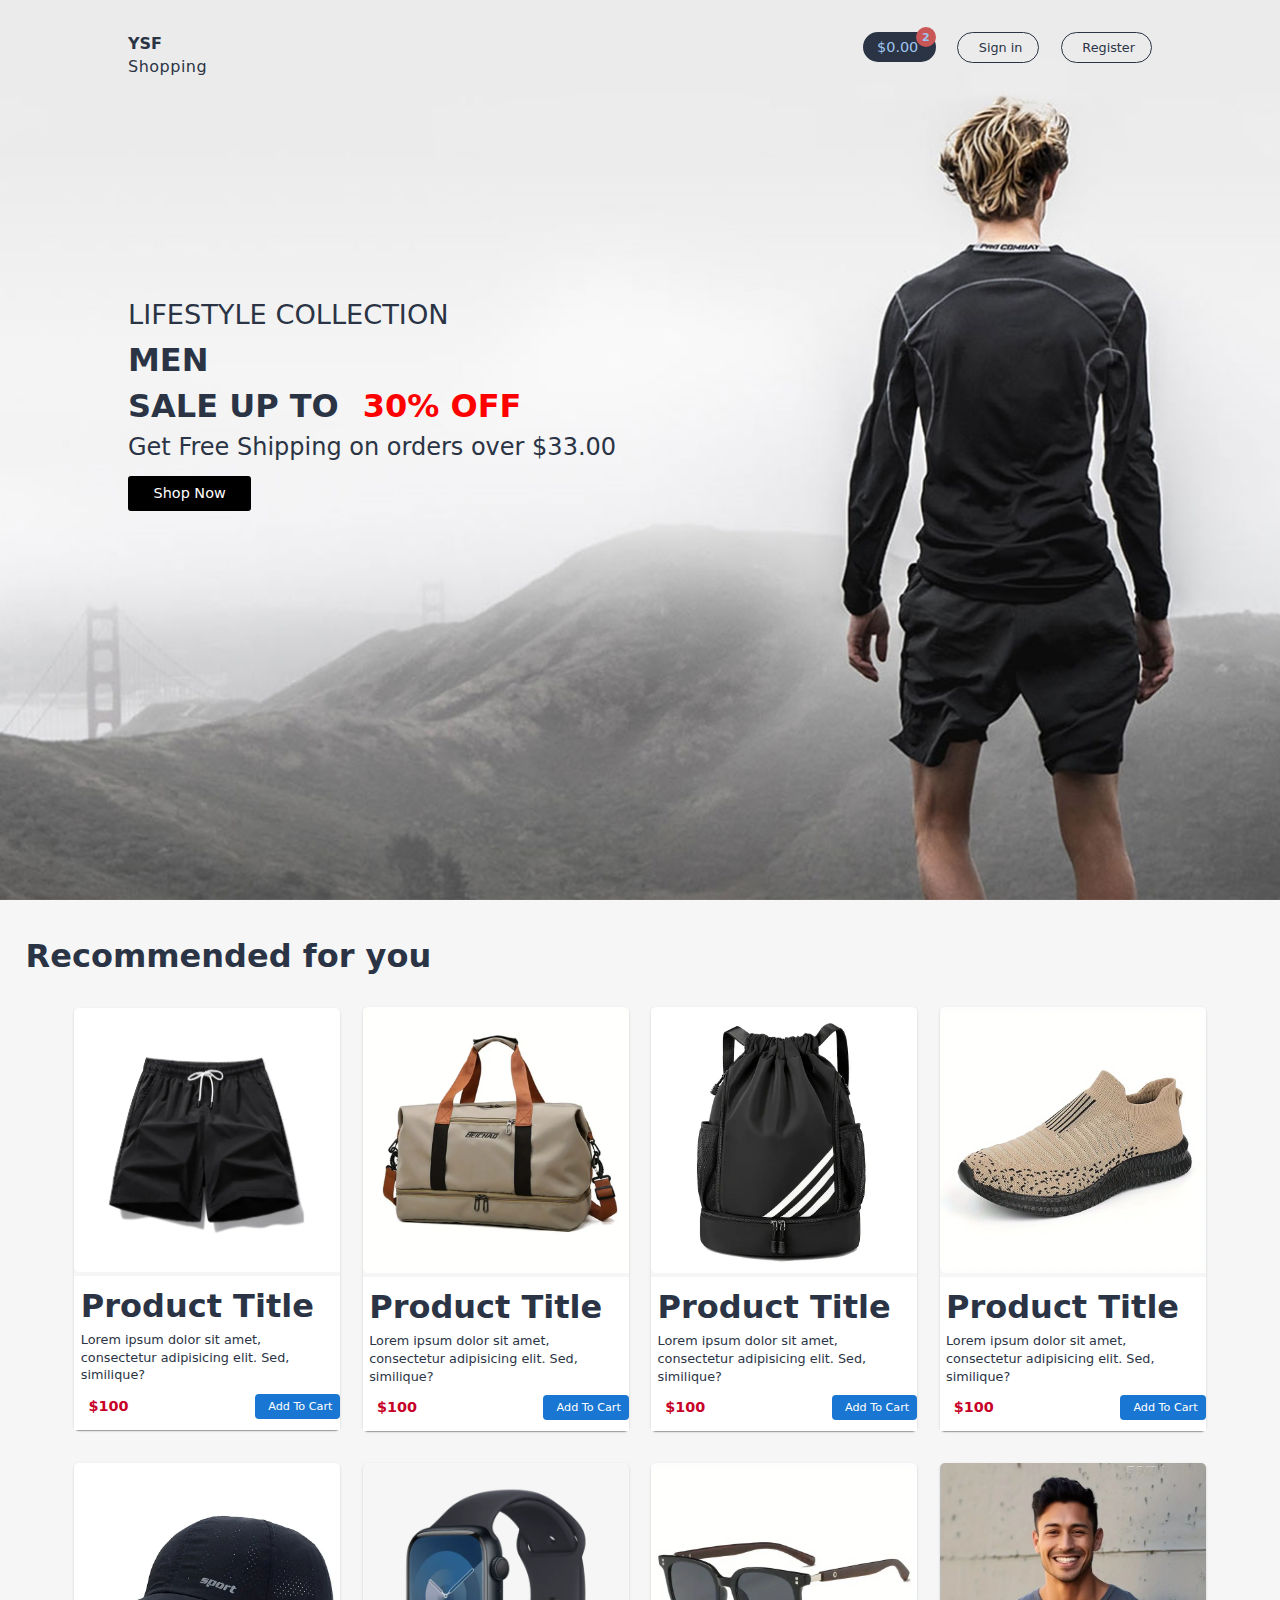
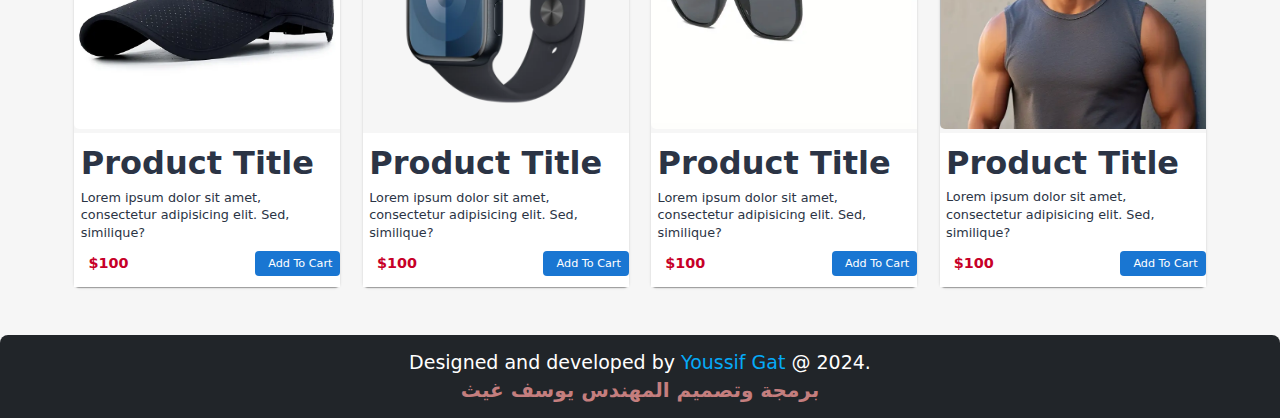
<file: index.html>
<!DOCTYPE html>
<html lang="en">
  <head>
    <meta charset="UTF-8" />
    <meta name="viewport" content="width=device-width, initial-scale=1.0" />
    <title>Youssef Market</title>
    <link rel="stylesheet" href="css/style.css" />
    <link rel="stylesheet" href="css/header.css" />
    <link
      rel="shortcut icon"
      href="./img/bag-shopping-solid.svg"
      type="image/x-icon"
    />
    <link
      rel="stylesheet"
      href="https://cdnjs.cloudflare.com/ajax/libs/font-awesome/6.6.0/css/all.min.css"
      integrity="sha512-Kc323vGBEqzTmouAECnVceyQqyqdsSiqLQISBL29aUW4U/M7pSPA/gEUZQqv1cwx4OnYxTxve5UMg5GT6L4JJg=="
      crossorigin="anonymous"
      referrerpolicy="no-referrer"
    />
    <link rel="stylesheet" href="./css/pages/index.css" />
    <link rel="stylesheet" href="./css/./footer.css">
  </head>
  <body>
    <div class="top-img">
      <header id="headerElement" class="flex">
        <div class="logo">
          <i class="fa-solid fa-bag-shopping"></i>
          <span style="font-weight: bold">YSF</span>
          <p style="letter-spacing: 0.5px">Shopping</p>
        </div>

        <div class="links">
          <a style="position: relative" class="cart" href="./pages/cart.html">
            <i class="fa-solid fa-cart-shopping"></i>
            $0.00
            <span class="products-number">2</span>
          </a>
          <a class="sign-in" href="./pages/signin.html">
            <i class="fa-solid fa-right-to-bracket"></i>
            Sign in</a
          >
          <a class="register" href="./pages/regiser.html">
            <i class="fa-solid fa-user-plus"></i>
            Register</a
          >
        </div>
      </header>

      <section class="content">
        <p class="lifestyle">Lifestyle Collection</p>
        <p class="men">MEN</p>
        <p class="sale">SALE UP TO <span>30% OFF</span></p>
        <p class="free-shipping">Get Free Shipping on orders over $33.00</p>
        <button>Shop Now</button>
      </section>
    </div>

    <main  class="">
      <h1 class="recommended">
        <i class="fa-solid fa-check"></i>
        Recommended for you</h1>

      <section class="products flex">
        <article class="card">
          <a href="/pages/product-details.html">
            <img width="266" src="./img/1.png" alt="srcset" />
          </a>

          <div style="width: 266px" class="content">
            <h1 class="title">Product Title</h1>
            <p class="description">
              Lorem ipsum dolor sit amet, consectetur adipisicing elit. Sed,
              similique?
            </p>

            <div
              class="flex"
              style="justify-content: space-between; padding-bottom: 0.7rem"
            >
              <div class="price">$100</div>

              <button class="add-to-cart flex">
                <i class="fa-solid fa-cart-plus"></i>
                Add To Cart</button>
            </div>
          </div>
        </article>

        <article class="card">
          <a href="/pages/product-details.html">
            <img width="266" src="./img/2.webp" alt="srcset" />
          </a>

          <div style="width: 266px" class="content">
            <h1 class="title">Product Title</h1>
            <p class="description">
              Lorem ipsum dolor sit amet, consectetur adipisicing elit. Sed,
              similique?
            </p>

            <div
              class="flex"
              style="justify-content: space-between; padding-bottom: 0.7rem"
            >
              <div class="price">$100</div>

              <button class="add-to-cart flex">
                <i class="fa-solid fa-cart-plus"></i>
                Add To Cart</button>
            </div>
          </div>
        </article>
        <article class="card">
          <a href="/pages/product-details.html">
            <img width="266" src="./img/3.webp" alt="srcset" />
          </a>

          <div style="width: 266px" class="content">
            <h1 class="title">Product Title</h1>
            <p class="description">
              Lorem ipsum dolor sit amet, consectetur adipisicing elit. Sed,
              similique?
            </p>

            <div
              class="flex"
              style="justify-content: space-between; padding-bottom: 0.7rem"
            >
              <div class="price">$100</div>

              <button class="add-to-cart flex">
                <i class="fa-solid fa-cart-plus"></i>
                Add To Cart</button>
            </div>
          </div>
        </article>

        <article class="card">
          <a href="/pages/product-details.html">
            <img width="266" src="./img/4.webp" alt="srcset" />
          </a>

          <div style="width: 266px" class="content">
            <h1 class="title">Product Title</h1>
            <p class="description">
              Lorem ipsum dolor sit amet, consectetur adipisicing elit. Sed,
              similique?
            </p>

            <div
              class="flex"
              style="justify-content: space-between; padding-bottom: 0.7rem"
            >
              <div class="price">$100</div>

              <button class="add-to-cart flex">
                <i class="fa-solid fa-cart-plus"></i>
                Add To Cart</button>
            </div>
          </div>
        </article>

        <article class="card">
          <a href="/pages/product-details.html">
            <img width="266" src="./img/5.webp" alt="srcset" />
          </a>

          <div style="width: 266px" class="content">
            <h1 class="title">Product Title</h1>
            <p class="description">
              Lorem ipsum dolor sit amet, consectetur adipisicing elit. Sed,
              similique?
            </p>

            <div
              class="flex"
              style="justify-content: space-between; padding-bottom: 0.7rem"
            >
              <div class="price">$100</div>

              <button class="add-to-cart flex">
                <i class="fa-solid fa-cart-plus"></i>
                Add To Cart</button>
            </div>
          </div>
        </article>

        <article class="card">
          <a href="/pages/product-details.html">
            <img width="266" src="./img/6.webp" alt="srcset" />
          </a>

          <div style="width: 266px" class="content">
            <h1 class="title">Product Title</h1>
            <p class="description">
              Lorem ipsum dolor sit amet, consectetur adipisicing elit. Sed,
              similique?
            </p>

            <div
              class="flex"
              style="justify-content: space-between; padding-bottom: 0.7rem"
            >
              <div class="price">$100</div>

              <button class="add-to-cart flex">
                <i class="fa-solid fa-cart-plus"></i>
                Add To Cart</button>
            </div>
          </div>
        </article>

        <article class="card">
          <a href="/pages/product-details.html">
            <img width="266" src="./img/7.webp" alt="srcset" />
          </a>

          <div style="width: 266px" class="content">
            <h1 class="title">Product Title</h1>
            <p class="description">
              Lorem ipsum dolor sit amet, consectetur adipisicing elit. Sed,
              similique?
            </p>

            <div
              class="flex"
              style="justify-content: space-between; padding-bottom: 0.7rem"
            >
              <div class="price">$100</div>

              <button class="add-to-cart flex">
                <i class="fa-solid fa-cart-plus"></i>
                Add To Cart</button>
            </div>
          </div>
        </article>

        <article class="card">
          <a href="/pages/product-details.html">
            <img width="266" src="./img/8.png" alt="srcset" />
          </a>

          <div style="width: 266px" class="content">
            <h1 class="title">Product Title</h1>
            <p class="description">
              Lorem ipsum dolor sit amet, consectetur adipisicing elit. Sed,
              similique?
            </p>

            <div
              class="flex"
              style="justify-content: space-between; padding-bottom: 0.7rem"
            >
              <div class="price">$100</div>

              <button class="add-to-cart flex">
                <i class="fa-solid fa-cart-plus"></i>
                Add To Cart</button>
            </div>
          </div>
        </article>


      </section>
    </main>



    <footer>
      Designed and developed by
      <span>Youssif Gat</span>
      @ 2024.
      <br>
      <p>  برمجة وتصميم المهندس يوسف غيث</p>
    </footer>

  <script src="./js/main.js"></script>


  </body>
</html>
</file>
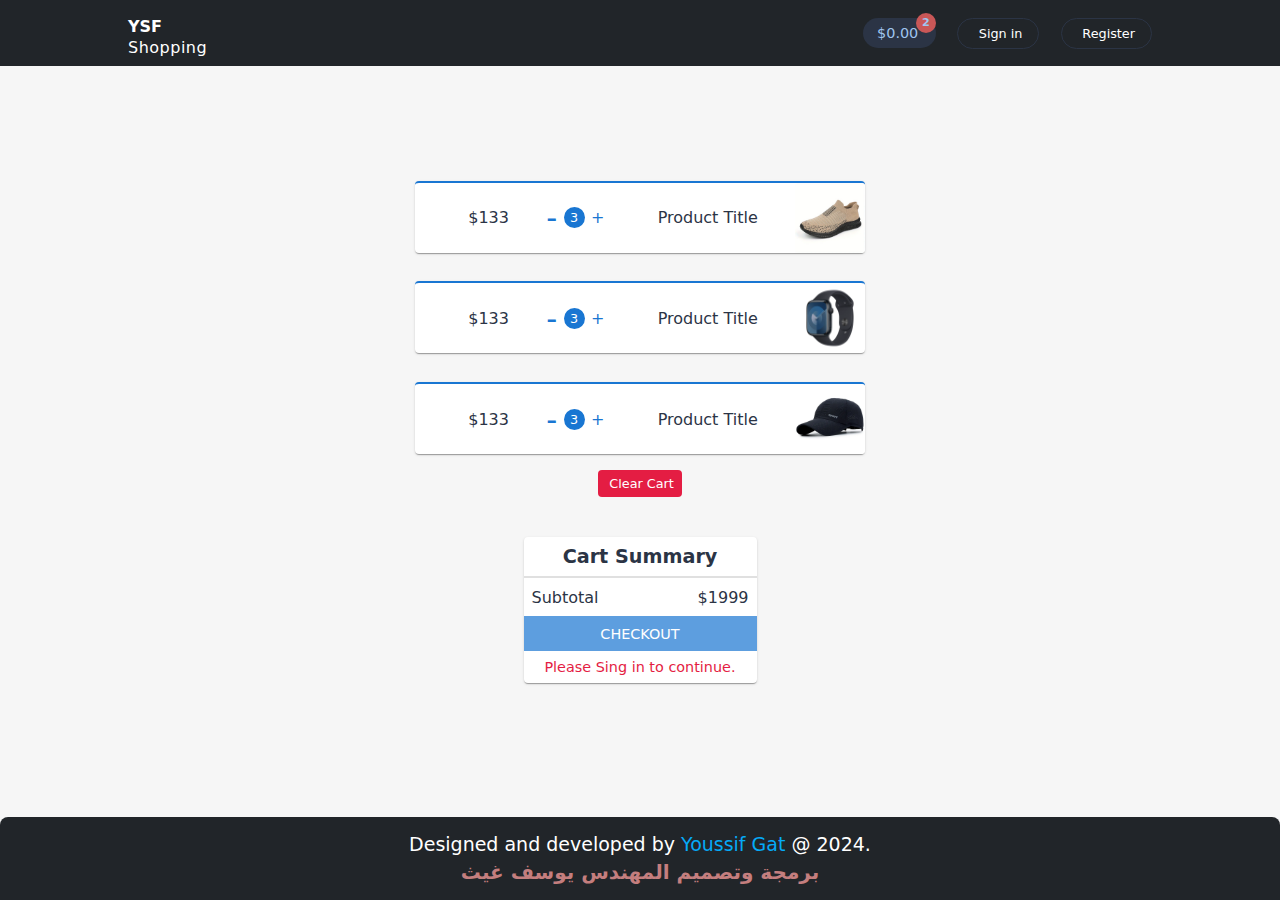
<file: pages/cart.html>
<!DOCTYPE html>
<html lang="en">
  <head>
    <meta charset="UTF-8" />
    <meta name="viewport" content="width=device-width, initial-scale=1.0" />
    <title>Cart</title>
    <link rel="stylesheet" href="../css/style.css" />
    <link rel="stylesheet" href="../css/header.css" />
    <link rel="stylesheet" href="../css/footer.css" />
    <link
      rel="stylesheet"
      href="https://cdnjs.cloudflare.com/ajax/libs/font-awesome/6.6.0/css/all.min.css"
      integrity="sha512-Kc323vGBEqzTmouAECnVceyQqyqdsSiqLQISBL29aUW4U/M7pSPA/gEUZQqv1cwx4OnYxTxve5UMg5GT6L4JJg=="
      crossorigin="anonymous"
      referrerpolicy="no-referrer"
    />
    <link
    rel="shortcut icon"
    href="./img/bag-shopping-solid.svg"
    type="image/x-icon"
  />
  <link rel="stylesheet" href="../css/pages/cart.css">
  </head>
  <body style="height: 100vh; display: grid;
  align-items: center;
  grid-template-rows: auto 1fr auto ">
    <header class="flex">
      <a href="/" class="logo">
        <i class="fa-solid fa-bag-shopping"></i>
        <span style="font-weight: bold">YSF</span>
        <p style="letter-spacing: 0.5px">Shopping</p>
      </a>

      <div class="links">
        <a style="position: relative" class="cart" href="">
          <i class="fa-solid fa-cart-shopping"></i>
          $0.00
          <span class="products-number">2</span>
        </a>
        <a class="sign-in" href="./signin.html">
          <i class="fa-solid fa-right-to-bracket"></i>
          Sign in</a
        >
        <a class="register" href="./regiser.html">
          <i class="fa-solid fa-user-plus"></i>
          Register</a
        >
      </div>
    </header>
    <main style="text-align: center;">
      <section class="cart">
        <article class="product flex">
          <button>
            <i class="fa-solid fa-trash-can"></i>
          </button>

          <p class="price">$133</p>

          <div class="flex" style="margin-right: 1rem;">
            <button class="decrease">-</button>
            <div class="quantity flex">3</div>
            <button class="increase">+</button>
          </div>
          <p class="title">Product Title</p>

          <img
             style="border-radius: 0.22rem"
             width="70"
             height="70"
             alt=""
             src="../img/4.webp"
          />

        </article>

        <article class="product flex">
          <button>
            <i class="fa-solid fa-trash-can"></i>
          </button>

          <p class="price">$133</p>

          <div class="flex" style="margin-right: 1rem;">
            <button class="decrease">-</button>
            <div class="quantity flex">3</div>
            <button class="increase">+</button>
          </div>
          <p class="title">Product Title</p>

          <img
             style="border-radius: 0.22rem"
             width="70"
             height="70"
             alt=""
             src="../img/6.webp"
          />

        </article>

        <article class="product flex">
          <button>
            <i class="fa-solid fa-trash-can"></i>
          </button>

          <p class="price">$133</p>

          <div class="flex" style="margin-right: 1rem;">
            <button class="decrease">-</button>
            <div class="quantity flex">3</div>
            <button class="increase">+</button>
          </div>
          <p class="title">Product Title</p>

          <img
             style="border-radius: 0.22rem"
             width="70"
             height="70"
             alt=""
             src="../img/5.webp"
          />

        </article>
      </section>
      <button class="clear">  
        <i
           style="color:#fff; margin-right: 0.2rem;"
           class="fa-solid fa-trash-can icon"
      >      
      </i>
        Clear Cart</button>


      <section class="summar">
        <h1>Cart Summary</h1>

        <div class="flex">
          <p class="Subtotal">Subtotal</p>
          <p>$1999</p>
        </div>
        <button disabled class="checkout">CHECKOUT</button>

        <a href="./signin.html">Please Sing in to continue.</a>
      </section>
    </main>

    <footer>
      Designed and developed by
      <span>Youssif Gat</span>
      @ 2024.
      <br />
      <p>برمجة وتصميم المهندس يوسف غيث</p>
    </footer>
  </body>
</html>
</file>
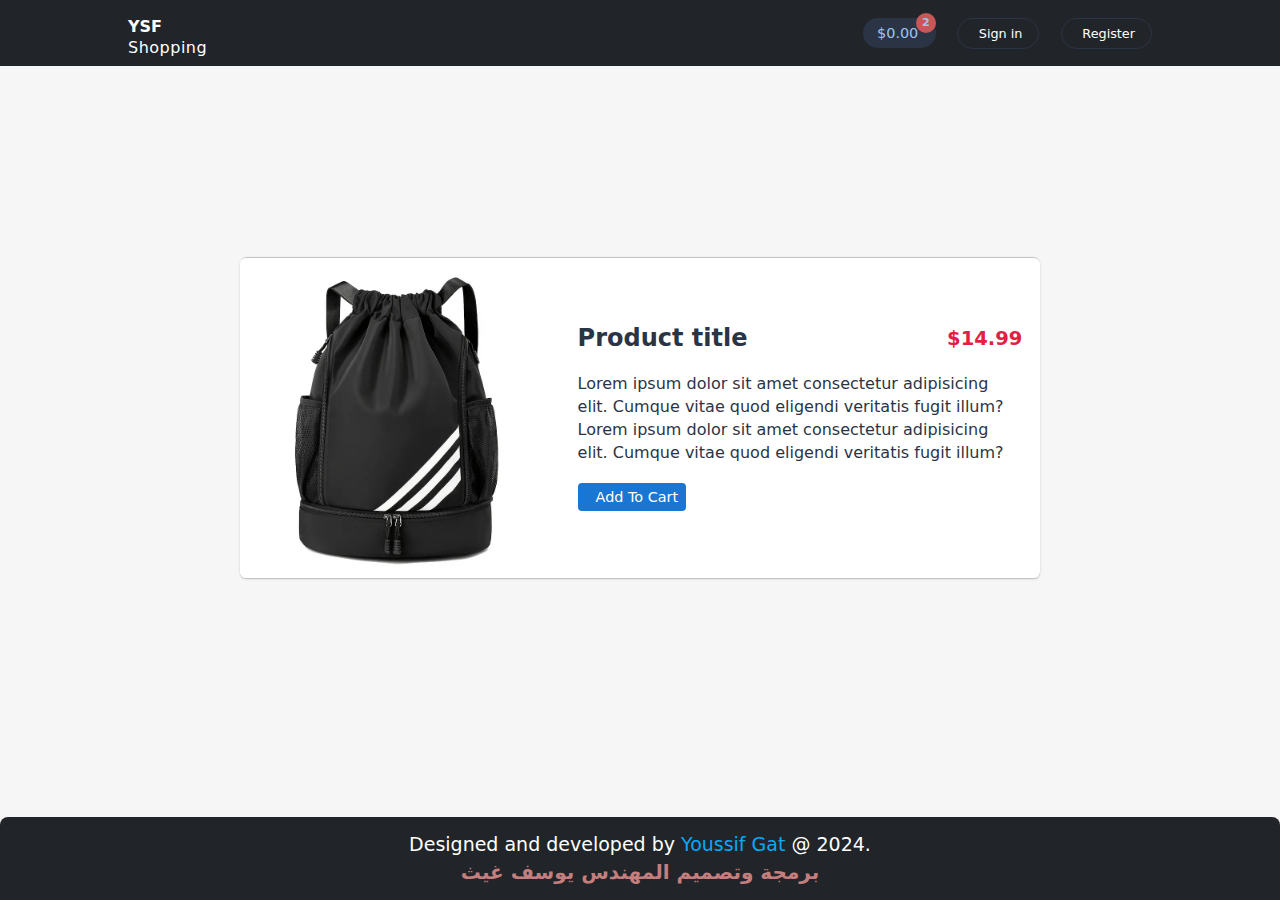
<file: pages/product-details.html>
<!DOCTYPE html>
<html lang="en">
  <head>
    <meta charset="UTF-8" />
    <meta name="viewport" content="width=device-width, initial-scale=1.0" />
    <title>Product details</title>
    <link rel="stylesheet" href="../css/style.css" />
    <link rel="stylesheet" href="../css/header.css" />
    <link rel="stylesheet" href="../css/footer.css" />
    <link
    rel="shortcut icon"
    href="../img/bag-shopping-solid.svg"
    type="image/x-icon"
  />
    <link
      rel="stylesheet"
      href="https://cdnjs.cloudflare.com/ajax/libs/font-awesome/6.6.0/css/all.min.css"
      integrity="sha512-Kc323vGBEqzTmouAECnVceyQqyqdsSiqLQISBL29aUW4U/M7pSPA/gEUZQqv1cwx4OnYxTxve5UMg5GT6L4JJg=="
      crossorigin="anonymous"
      referrerpolicy="no-referrer"
    />
    <link rel="stylesheet" href="../css/pages/product-details.css">
  </head>
  <body style="height: 100vh; display: grid;
  align-items: center;
  grid-template-rows: auto 1fr auto ">
    <header class="flex">
      <a href="/" class="logo">
        <i class="fa-solid fa-bag-shopping"></i>
        <span style="font-weight: bold">YSF</span>
        <p style="letter-spacing: 0.5px">Shopping</p>
      </a>

      <div class="links">
        <a style="position: relative" class="cart" href="./cart.html">
          <i class="fa-solid fa-cart-shopping"></i>
          $0.00
          <span class="products-number">2</span>
        </a>
        <a class="sign-in" href="./signin.html">
          <i class="fa-solid fa-right-to-bracket"></i>
          Sign in</a
        >
        <a class="register" href="./regiser.html">
          <i class="fa-solid fa-user-plus"></i>
          Register</a
        >
      </div>
    </header>
    <main style="text-align: center;" class="flex">
      <img alt="" src="../img/3.webp">
      <div class="product-details">
        <div style="justify-content: space-between" class="flex">
          <h2>Product title</h2>
          <p class="price">$14.99</p>
        </div>

        <p class="description">
          Lorem ipsum dolor 
          sit amet consectetur 
          adipisicing elit. 
          Cumque vitae quod eligendi 
          veritatis fugit illum?
          Lorem ipsum dolor 
          sit amet consectetur 
          adipisicing elit. 
          Cumque vitae quod eligendi 
          veritatis fugit illum?
        </p>

        <button class="flex add-to-cart">
          <i class="fa-solid fa-cart-plus"></i>
          Add To Cart
        </button>
      </div>
    </main>

    <footer>
      Designed and developed by
      <span>Youssif Gat</span>
      @ 2024.
      <br />
      <p>برمجة وتصميم المهندس يوسف غيث</p>
    </footer>
  </body>
</html>
</file>
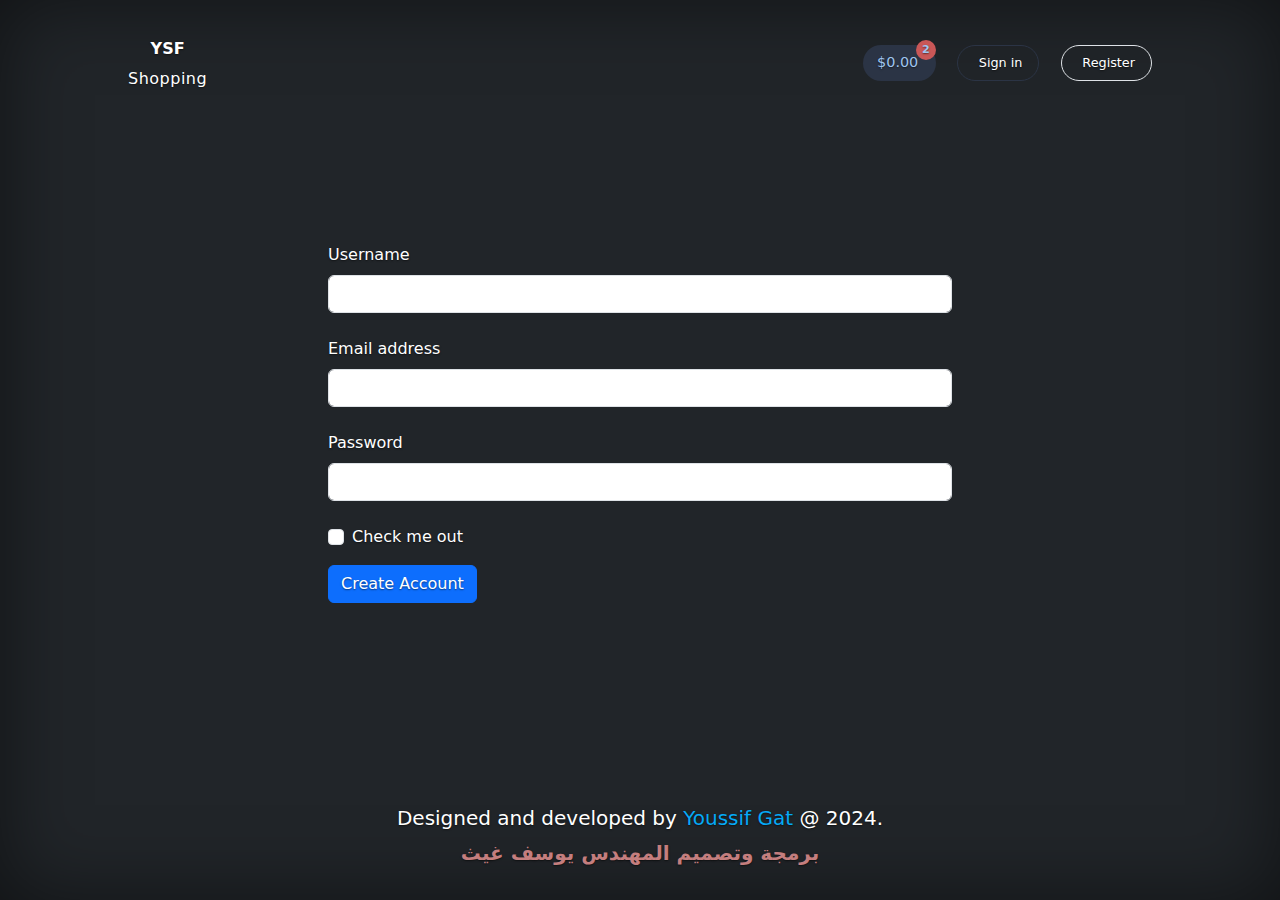
<file: pages/regiser.html>
<!DOCTYPE html>
<html lang="en">
<head>
  <meta charset="UTF-8">
  <meta name="viewport" content="width=device-width, initial-scale=1.0">
  <title>Register</title>
  <link href="../css/bootstrap.min.css" 
  rel="stylesheet"
   integrity="sha384-QWTKZyjpPEjISv5WaRU9OFeRpok6YctnYmDr5pNlyT2bRjXh0JMhjY6hW+ALEwIH" 
   crossorigin="anonymous"
   >
   <link
   rel="shortcut icon"
   href="./img/bag-shopping-solid.svg"
   type="image/x-icon"
 />
   <link
   rel="stylesheet"
   href="https://cdnjs.cloudflare.com/ajax/libs/font-awesome/6.6.0/css/all.min.css"
   integrity="sha512-Kc323vGBEqzTmouAECnVceyQqyqdsSiqLQISBL29aUW4U/M7pSPA/gEUZQqv1cwx4OnYxTxve5UMg5GT6L4JJg=="
   crossorigin="anonymous"
   referrerpolicy="no-referrer"
 />
   <link rel="stylesheet" href="../css/style.css">
   <link rel="stylesheet" href="../css/header.css">
   <link rel="stylesheet" href="../css/footer.css">
   <style>
    .fa-solid{
      color: white;
    }

    body {
  text-shadow: 0 .05rem .1rem rgba(0, 0, 0, .5);
  box-shadow: inset 0 0 5rem rgba(0, 0, 0, .5);
}

main {
  max-width: 42em;
}
footer{
  background-color: transparent;
}
   </style>
</head>
<body>
  <body 
  style="height: 100vh;
   display: grid;
    grid-template-rows: auto 1fr auto;
    align-items: center;
    " class="  text-center text-bg-dark">

  <header class="flex">
    <a href="/" class="logo">
      <i class="fa-solid fa-bag-shopping"></i>
      <span style="font-weight: bold">YSF</span>
      <p style="letter-spacing: 0.5px">Shopping</p>
    </a>

    <div class="links">
      <a style="position: relative" class="cart" href="./cart.html">
        <i class="fa-solid fa-cart-shopping"></i>
        $0.00
        <span class="products-number">2</span>
      </a>
      <a class="sign-in" href="./signin.html">
        <i class="fa-solid fa-right-to-bracket"></i>
        Sign in</a
      >
      <a class="register border" href="#">
        <i class="fa-solid fa-user-plus"></i>
        Register</a
      >
    </div>
  </header>
  <main class="px-4">
    <form style="text-align: left;">
      <div class="mb-4">
        <label for="username" class="form-label">Username</label>
        <input type="email" class="form-control" id="username" aria-describedby="emailHelp">
      </div>
      <div class="mb-4">
        <label for="exampleInputEmail1" class="form-label">Email address</label>
        <input type="email" class="form-control" id="exampleInputEmail1" aria-describedby="emailHelp">
        
      </div>
      <div class="mb-4">
        <label for="exampleInputPassword1" class="form-label">Password</label>
        <input type="password" class="form-control" id="exampleInputPassword1">
      </div>
      <div class="mb-3 form-check">
        <input type="checkbox" class="form-check-input" id="exampleCheck1">
        <label class="form-check-label" for="exampleCheck1">Check me out</label>
      </div>
      <button type="submit" class="btn btn-primary">Create Account</button>
    </form>
  
  </main>

  <footer class="lead">
    Designed and developed by
    <span>Youssif Gat</span>
    @ 2024.
    <br />
    <p>برمجة وتصميم المهندس يوسف غيث</p>
  </footer>

</body>
</html>
</file>
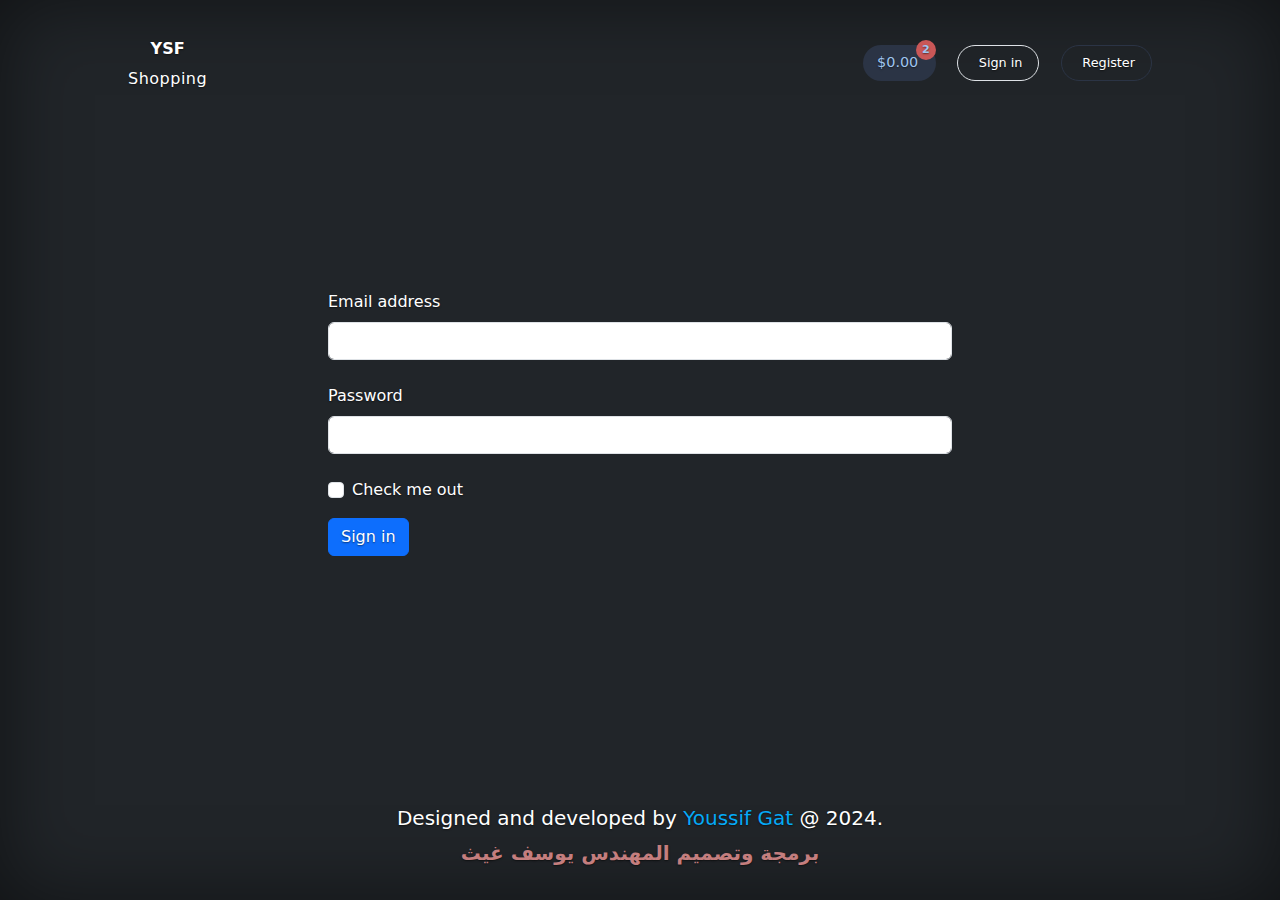
<file: pages/signin.html>
<!DOCTYPE html>
<html lang="en">
<head>
  <meta charset="UTF-8">
  <meta name="viewport" content="width=device-width, initial-scale=1.0">
  <title>Sign in</title>
  <link href="../css/bootstrap.min.css" 
  rel="stylesheet"
   integrity="sha384-QWTKZyjpPEjISv5WaRU9OFeRpok6YctnYmDr5pNlyT2bRjXh0JMhjY6hW+ALEwIH" 
   crossorigin="anonymous"
   >
   <link
   rel="shortcut icon"
   href="./img/bag-shopping-solid.svg"
   type="image/x-icon"
 />
   <link
   rel="stylesheet"
   href="https://cdnjs.cloudflare.com/ajax/libs/font-awesome/6.6.0/css/all.min.css"
   integrity="sha512-Kc323vGBEqzTmouAECnVceyQqyqdsSiqLQISBL29aUW4U/M7pSPA/gEUZQqv1cwx4OnYxTxve5UMg5GT6L4JJg=="
   crossorigin="anonymous"
   referrerpolicy="no-referrer"
 />
   <link rel="stylesheet" href="../css/style.css">
   <link rel="stylesheet" href="../css/header.css">
   <link rel="stylesheet" href="../css/footer.css">
   <style>
    .fa-solid{
      color: white;
    }

    body {
  text-shadow: 0 .05rem .1rem rgba(0, 0, 0, .5);
  box-shadow: inset 0 0 5rem rgba(0, 0, 0, .5);
}

main {
  max-width: 42em;
}
footer{
  background-color: transparent;
}
   </style>
</head>
<body>
  <body 
  style="height: 100vh;
   display: grid;
    grid-template-rows: auto 1fr auto;
    align-items: center;
    " class="  text-center text-bg-dark">

  <header class="flex">
    <a href="/" class="logo">
      <i class="fa-solid fa-bag-shopping"></i>
      <span style="font-weight: bold">YSF</span>
      <p style="letter-spacing: 0.5px">Shopping</p>
    </a>

    <div class="links">
      <a style="position: relative" class="cart" href="./cart.html">
        <i class="fa-solid fa-cart-shopping"></i>
        $0.00
        <span class="products-number">2</span>
      </a>
      <a class="sign-in border" href="./signin.html">
        <i class="fa-solid fa-right-to-bracket"></i>
        Sign in</a
      >
      <a class="register " href="#">
        <i class="fa-solid fa-user-plus"></i>
        Register</a
      >
    </div>
  </header>
  <main class="px-4">
    <form style="text-align: left;">
      
      <div class="mb-4">
        <label for="exampleInputEmail1" class="form-label">Email address</label>
        <input type="email" class="form-control" id="exampleInputEmail1" aria-describedby="emailHelp">
        
      </div>
      <div class="mb-4">
        <label for="exampleInputPassword1" class="form-label">Password</label>
        <input type="password" class="form-control" id="exampleInputPassword1">
      </div>
      <div class="mb-3 form-check">
        <input type="checkbox" class="form-check-input" id="exampleCheck1">
        <label class="form-check-label" for="exampleCheck1">Check me out</label>
      </div>
      <button type="submit" class="btn btn-primary">Sign in</button>
    </form>
  
  </main>

  <footer class="lead">
    Designed and developed by
    <span>Youssif Gat</span>
    @ 2024.
    <br />
    <p>برمجة وتصميم المهندس يوسف غيث</p>
  </footer>

</body>
</html>
</file>
<file: css/style.css>
:root{
  --bodyBG:#f6f6f6;
  --bodyFont:#2b3445;
  --blue: #9fc5ef;
  --blue-button:#1976d2;
  --icons: #40464d;
  --footer-bg: #212529;
  --white: #fff;
  --red-button: #e41d43;
}

body{
  color: VAR(--bodyFont);
  background-color: var(--bodyBG)
}

.border{
  border: 4px solid red;
}

.flex{
  align-items: center;
  display: flex
}

*{
  margin: 0;
  padding: 0;
}

@import url("https://fonts.googleapis.com/css2?family=Roboto:ital,wght@0,100;0,300;0,400;0,500;0,700;0,900;1,100;1,300;1,400;1,500;1,700;1,900&display=swap");

html {
  font-family: system-ui, -apple-system, "Roboto", sans-serif;
  box-sizing: border-box;
}

*,
*:before,
*:after {
  box-sizing: inherit;
}
::-webkit-scrollbar {
  width: 0.88rem;
 }
 
::-webkit-scrollbar-track {
  border: 7px solid #292c3b;
  box-shadow: inset 0 0 2.5px 2px rgba(0, 0, 0, 0.5);
  border-radius: 4px;
  background-color: #d4d4d8;
  }
 
::-webkit-scrollbar-thumb {
  background: #999;
  border-radius: 2px;
}
 
::-webkit-scrollbar-thumb:hover {
  background: #555;
}
 
/* for Firefox */
 html {
  scrollbar-color: #9e4673 #3d4a59;
} 

main{
  width: 100%;
  margin-inline: auto;
}

@media (width < 600px){
  main{
    width: 100%;
  }
}

 a, button{
  all:unset;
  display: inline-block;
  transition: 0.2s;
 }

 button:active, a:active{
  scale: 0.9;
 }

 button:hover, a:hover{
  cursor: pointer;
 }

 button:disabled{
  opacity: 0.7;
  cursor: not-allowed;
  scale: 1;
 }

 li{
  list-style: none;
 }

 .fa-solid{
  color: var(--icons);
 }
</file>
<file: css/header.css>
header.flex {
  justify-content: space-between;
  padding-inline: 10%;
  padding-top: 1.2rem;

  & .links .fa-solid {
    margin-right: 0.3rem;
  }

  & .sign-in {
    margin-inline: 1rem;
  }

  & .sign-in,
  & .register {
    border: 1px solid var(--bodyFont);
    padding: 0.44rem 1rem;
    border-radius: 55px;
    font-size: 0.8rem;
    font-weight: 500;
  }

  & .sign-in:hover,
  & .register:hover,
  & .sign-in:hover,
  .fa-solid,
  & .register:hover .fa-solid {
    background-color: var(--bodyFont);
    color: var(--blue);
  }

  & .cart {
    background-color: var(--bodyFont);
    color: var(--blue);
    font-size: 0.9rem;
    padding: 0.44rem 1.1rem 0.44rem 0.6rem;
    border-radius: 55px;
  }

  & .cart .fa-solid {
    color: var(--blue);
  }

  .products-number {
    position: absolute;
    right: 0;
    top: -5px;
    font-size: 0.7rem;
    font-weight: bold;
    background-color: rgb(201, 87, 87);
    height: 20px;
    width: 20px;
    display: flex;
    align-items: center;
    justify-content: center;
    border-radius: 50%;
  }

  & .fa-bag-shopping {
    font-size: 2rem;
  }
}

@media (width < 600px) {
  header.flex {
    justify-content: center;
    padding-inline: 0;

    .links {
      display: flex;
      flex-wrap: wrap;
      justify-content: center;
      gap: 1rem;
    }
  }
  .logo {
    display: none;
  }
}

header.scroll-down{
  position: fixed;
  right: 0;
  left: 0;
padding-bottom: 0.5rem;
  background-color: var(--footer-bg);
  color: #f8f4f4;
  z-index: 11;

  & .fa-bag-shopping,
  & .fa-user-plus,
  & .fa-right-to-bracket{
    color: white;
  }

  & .logo{
    font-size: 0.8rem;
  }

  & .logo .fa-bag-shopping{
    font-size: 1.66rem;
  }
}
</file>
<file: css/pages/index.css>
div.top-img {
  position: relative;
  height: 100vh;
  background-image: url(../../img/bac.jpg);
  background-position: center;
  background-repeat: no-repeat;
  background-size: cover;
  background-attachment: fixed;
}
@media (width < 1000px) {
}

section.content {
  font-size: 2rem;
  position: absolute;
  top: 45%;
  transform: translateY(-50%);
  margin-left: 10%;


& .lifestyle{
  text-transform: uppercase;
  font-size: 1.7rem;
}
& .men{
  margin-top: 0.7rem;
  font-weight: bold;
}
& .sale{
  margin-block: 0.5rem;
  font-weight: bold;
}
& .sale span{
  color: red;
  margin-left: 0.8rem;
}
& .free-shipping{
  font-size: 1.5rem;
}
& button{
  background-color: black;
  color: white;
  margin-top: 0.9rem;
  font-size: 0.9rem;
  border-radius: 3px;
  padding: 0.6rem 1.6rem;
}
}

main h1.recommended{
  margin: 2.3rem 0 2rem 2%;
}

@media (width < 600px){
  main h1.recommended{
    margin: 2.3rem 0 2rem 2% 0;
    font-size: 1.4rem;
  }
  }

main section.products.flex{
  flex-wrap: wrap;
  justify-content: center;
  gap: 2rem 1.4rem;

  & article.card{
   border-radius: 5px;
   box-shadow: rgba(0, 0, 0, 0.2) 0px 2px 1px -1px,
   rgba(0, 0, 0, 0.14) 0px 1px 1px 0px,
   rgba(0, 0, 0, 0.12) 0px 1px 3px 0px;
   transition: 0.2s;
 }

 & article.card:hover{
  scale: 1.01;
 }

 & img{
  border-radius: 5px 5px 0  ;
 }

 & .card .content{
  background-color: #fff;
  border-radius: 0 0 5px 5ox;
 }

 & .card .content .title{
    padding-top: 0.7rem;
    padding-inline: 0.4rem;
    text-transform: capitalize;
 }

 & .card .content .description{
  padding-inline: 0.4rem;
  font-size: 0.8rem;
  margin-top: 0.4rem;
  margin-bottom: 0.6rem;
  line-height: 1.1rem;
 }

 & .card .content .price{
  margin-left: 0.88rem;
  font-size: 0.9rem;
  color: rgb(199, 0, 40);
  font-weight: bold;
 }
 & .add-to-cart{
  margin-right: 0.88;
  background-color: var(--blue-button);
  color: #fff;
  border-radius: 4px;
  padding: 6px 8px;
  font-size: 0.7rem;
  gap: 0.33rem;
 }

 & .fa-solid{
  color: white;
 }
}
</file>
<file: css/footer.css>
footer{
  text-align: center;
  background-color: var(--footer-bg);
  border-top-left-radius: 8px;
  border-top-right-radius: 8px;
  padding-block: 1rem;
  margin-top: 3rem;
  color: white;
  font-size: 19px;

 & span{
  color: rgb(5, 170, 247);
  text-transform: capitalize;
 }
 p{
  color: rgb(196, 126, 126);
  font-size: 20px;
  font-weight: bold;
  margin-top: 5px;
  
 }
}
</file>
<file: css/pages/cart.css>
header.flex {
  background-color: var(--footer-bg);
  color: var(--white);
  padding-block: 0.6rem;

  & .fa-solid {
    color: var(--white);
  }
  & .logo .fa-solid {
    font-size: 1.5rem;
  }

  & .sign-in:hover,
  & .register:hover {
    border: 1px solid rgb(152, 154, 189);
    padding: 0.5rem 1.1rem;
  }

  & .cart:hover {
    border: 1px solid rgb(152, 154, 189);
  }

  & .logo:hover {
    scale: 0.95;
  }
}

section.cart article.flex {
  background-color: var(--white);
  border-top: 2px solid var(--blue-button);
  margin-top: 1.8rem;

  justify-content: space-between;
  max-width: 450px;
  margin-inline: auto;
  border-radius: 4px;
  font-weight: 500;

  box-shadow: rgba(0, 0, 0, 0.2) 0px 2px 1px -1px,
    rgba(0, 0, 0, 0.14) 0px 1px 1px 0px, rgba(0, 0, 0, 0.12) 0px 1px 3px 0px;

  & .fa-trash-can {
    color: var(--red-button);
    margin-left: 1rem;
  }

  & button.decrease {
    color: var(--blue-button);
    font-size: 1.9rem;
  }

  & .quantity {
    background-color: var(--blue-button);
    color: var(--white);
    font-size: 0.8rem;
    height: 21px;
    width: 21px;
    border-radius: 50%;
    justify-content: center;
    margin-inline: 0.4rem;
  }

  & button.increase {
    color: var(--blue-button);
    font-size: 1rem;
  }
}

button.clear {
  background-color: var(--red-button);
  color: var(--white);

  margin-top: 1rem;
  border-radius: 4px;
  padding: 6px 8px;
  font-size: 0.8rem;
}

section.summar{
  background-color: var(--white);
  box-shadow: rgba(0, 0, 0, 0.2) 0px 2px 1px -1px,
  rgba(0, 0, 0, 0.14) 0px 1px 1px 0px, rgba(0, 0, 0, 0.12) 0px 1px 3px 0px;

 width: 233px;
 margin-inline: auto;
 margin-top: 2.5rem;
 border-radius: 4px;

 & h1{
  font-size: 1.2rem;
  padding-block:0.5rem;
  border-bottom: 2px solid rgba(0, 0, 0, 0.12);
 }

 & div.flex{
  padding-inline: 0.5rem;
  margin-block: 0.6rem;
  justify-content: space-between;
 }

 & button.checkout{
  width: 100%;
  background-color: var(--blue-button);
  color: var(--white);
  padding-block: 0.6rem;
  font-size: 0.9rem;
  font-weight: 500;
 }

 & a{
  padding-block: 0.5rem;
  color: var(--red-button);
  font-size: 0.9rem;
 }
}
</file>
<file: css/pages/product-details.css>
header.flex {
  background-color: var(--footer-bg);
  color: var(--white);
  padding-block: 0.6rem;

  & .fa-solid {
    color: var(--white);
  }
  & .logo .fa-solid {
    font-size: 1.5rem;
  }

  & .sign-in:hover,
  & .register:hover {
    border: 1px solid rgb(152, 154, 189);
    padding: 0.5rem 1.1rem;
  }

  & .cart:hover {
    border: 1px solid rgb(152, 154, 189);
  }

  & .logo:hover {
    scale: 0.95;
  }
}

main.flex {
  max-width: 800px;
  box-shadow: rgba(0, 0, 0, 0.2) 0px -2px 1px -1px,
    rgba(0, 0, 0, 0.14) 0px 1px 1px 0px, rgba(0, 0, 0, 0.12) 0px 1px 3px 0px;
  border-radius: 0.4rem;
  background-color: var(--white);

  & img {
    width: 40%;
    border-radius: 0.4rem;
  }

  & .price {
    font-size: 1.22rem;
    font-weight: bold;
    color: var(--red-button);
  }

  & .product-details {
    margin-inline: 1.1rem;
  }

  & .description {
    text-align: left;
    margin-block: 1.2rem;
    line-height: 1.44rem;
    text-wrap: balance;
  }

  & .add-to-cart {
    background-color: var(--blue-button);
    color: var(--white);
    border-radius: 4px;
    padding: 6px 8px;
    font-size: 0.9rem;
    gap: 0.33;
  }

  & .fa-cart-plus {
    color: var(--white);
    padding: 5px;
  }
}

@media (width < 800px) {
  main.flex {
    flex-wrap: wrap;
  }

  & img {
    margin-inline: auto;
    width: 260px;
  }

  .product-details {
    margin-top: 2.5rem;
    margin-bottom: 1.3rem;
  }
}
</file>
